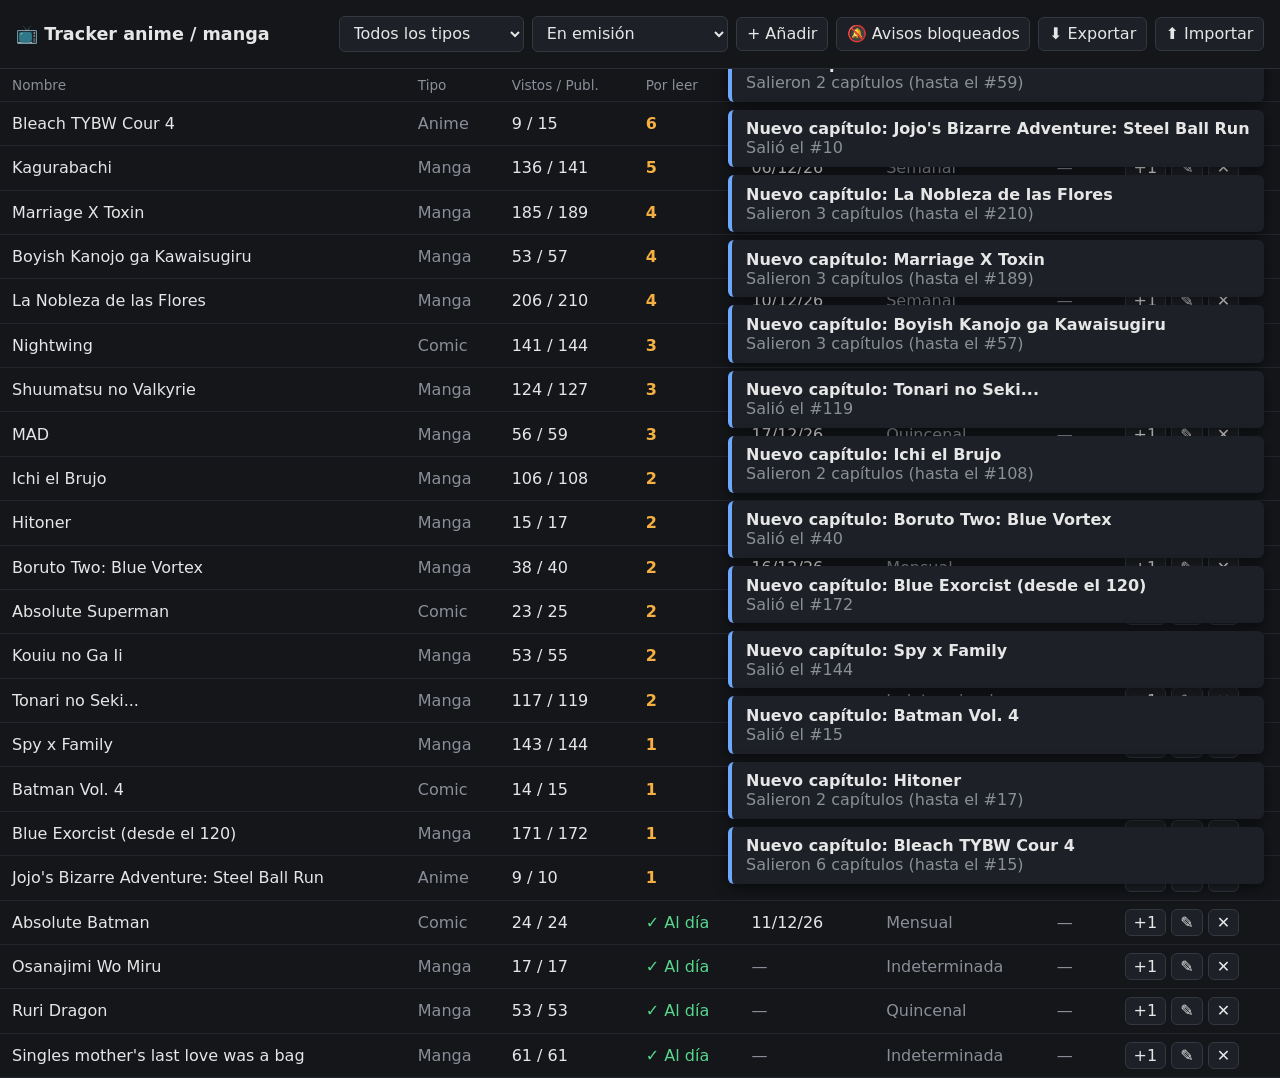
<file: index.html>
<!DOCTYPE html>
<html lang="es">
<head>
<meta charset="UTF-8">
<meta name="viewport" content="width=device-width, initial-scale=1">
<title>Tracker anime / manga</title>
<style>
  :root { --bg:#14161a; --card:#1d2026; --line:#2a2e36; --text:#e6e6e6; --muted:#8a8f98; --accent:#6ea8fe; --warn:#f5b041; --ok:#58d68d; }
  * { box-sizing: border-box; }
  body { margin: 0; font-family: system-ui, sans-serif; background: var(--bg); color: var(--text); }
  header { display: flex; flex-wrap: wrap; gap: .5rem; align-items: center; padding: 1rem; border-bottom: 1px solid var(--line); position: sticky; top: 0; background: var(--bg); z-index: 1; }
  h1 { font-size: 1.1rem; margin: 0 auto 0 0; }
  button, select, input { font: inherit; color: inherit; background: var(--card); border: 1px solid #333842; border-radius: 6px; padding: .4rem .6rem; }
  button { cursor: pointer; }
  button:hover { border-color: var(--accent); }
  .wrap { overflow-x: auto; }
  table { width: 100%; border-collapse: collapse; min-width: 720px; }
  th, td { padding: .5rem .75rem; text-align: left; border-bottom: 1px solid #23262d; white-space: nowrap; }
  th { color: var(--muted); font-weight: 500; font-size: .85rem; }
  td.nombre { white-space: normal; font-weight: 500; }
  .pend { color: var(--warn); font-weight: 600; }
  .ok { color: var(--ok); }
  .muted { color: var(--muted); }
  .acciones button { padding: .2rem .5rem; }
  dialog { background: var(--card); color: var(--text); border: 1px solid var(--line); border-radius: 10px; width: min(420px, 92vw); }
  dialog::backdrop { background: #000a; }
  dialog form { display: grid; gap: .6rem; }
  dialog label { display: grid; gap: .2rem; font-size: .85rem; color: var(--muted); }
  .fila { display: grid; grid-template-columns: 1fr 1fr; gap: .6rem; }
  #toasts { position: fixed; right: 1rem; bottom: 1rem; display: grid; gap: .5rem; }
  .toast { background: var(--card); border-left: 4px solid var(--accent); padding: .6rem .9rem; border-radius: 6px; box-shadow: 0 4px 14px #0008; }
</style>
</head>
<body>

<header>
  <h1>📺 Tracker anime / manga</h1>
  <select id="filtroTipo"></select>
  <select id="filtroEstado">
    <option value="todos">Todos</option>
    <option value="emision" selected>En emisión</option>
    <option value="pendientes">Con caps por leer</option>
    <option value="cerrados">Finalizados / Hiatus</option>
  </select>
  <button id="btnNuevo">+ Añadir</button>
  <button id="btnNotif">🔔 Activar avisos</button>
  <button id="btnExportar" title="Descargar copia de seguridad">⬇ Exportar</button>
  <label><button type="button" onclick="this.nextElementSibling.click()">⬆ Importar</button><input id="inputImportar" type="file" accept=".json" hidden></label>
</header>

<div class="wrap">
  <table>
    <thead><tr><th>Nombre</th><th>Tipo</th><th>Vistos / Publ.</th><th>Por leer</th><th>Próximo cap.</th><th>Frecuencia</th><th>Nota</th><th></th></tr></thead>
    <tbody id="tabla"></tbody>
  </table>
</div>

<dialog id="dialogo">
  <form method="dialog" id="formulario">
    <label>Nombre <input name="nombre" required></label>
    <div class="fila">
      <label>Tipo <select name="tipo"></select></label>
      <label>Estado <select name="estado"></select></label>
    </div>
    <div class="fila">
      <label>Publicados <input name="publicados" type="number" min="0" value="0"></label>
      <label>Vistos / leídos <input name="vistos" type="number" min="0" value="0"></label>
    </div>
    <div class="fila">
      <label>Próximo capítulo <input name="proximo" type="date"></label>
      <label>Frecuencia <select name="frecuencia"></select></label>
    </div>
    <div class="fila">
      <label>Nota (0-10) <input name="calificacion" type="number" min="0" max="10" step="0.5"></label>
      <label>Plataforma <input name="plataforma" placeholder="Streaming, Físico..."></label>
    </div>
    <label>Notas <input name="notas"></label>
    <div class="fila">
      <button value="cancelar" formnovalidate>Cancelar</button>
      <button value="guardar">Guardar</button>
    </div>
  </form>
</dialog>

<div id="toasts"></div>

<script>
const STORAGE_KEY = 'tracker-items';
const TIPOS = ['Anime', 'Manga', 'Manhwa/Webtoon', 'Comic', 'Serie', 'Pelicula', 'Álbum', 'Libro', 'Videojuego'];
const ESTADOS = ['En emisión', 'Finalizado', 'Hiatus'];
const FRECUENCIAS = { 'Semanal': 7, 'Quincenal': 14, 'Mensual': 'mes', 'Indeterminada': null };

// Datos iniciales sacados de la hoja "al dia" (solo se cargan la primera vez)
const DATOS_INICIALES = [
  ['Nightwing', 'Comic', 144, 141, '2026-12-11', 'En emisión', 'Mensual'],
  ['Kagurabachi', 'Manga', 139, 136, '2026-11-22', 'En emisión', 'Semanal'],
  ['Shuumatsu no Valkyrie', 'Manga', 126, 124, '2026-11-16', 'En emisión', 'Mensual'],
  ['Absolute Superman', 'Comic', 24, 23, '2026-12-01', 'En emisión', 'Mensual'],
  ['Kouiu no Ga Ii', 'Manga', 54, 53, '2026-12-03', 'En emisión', 'Mensual'],
  ['MAD', 'Manga', 57, 56, '2026-11-19', 'En emisión', 'Quincenal'],
  ["Jojo's Bizarre Adventure: Steel Ball Run", 'Anime', 9, 9, '2026-11-20', 'En emisión', 'Indeterminada'],
  ['La Nobleza de las Flores', 'Manga', 207, 206, '2026-11-19', 'En emisión', 'Semanal'],
  ['Marriage X Toxin', 'Manga', 186, 185, '2026-11-17', 'En emisión', 'Semanal'],
  ['Boyish Kanojo ga Kawaisugiru', 'Manga', 54, 53, '2026-11-19', 'En emisión', 'Semanal'],
  ['Tonari no Seki...', 'Manga', 118, 117, '2026-11-22', 'En emisión', 'Indeterminada'],
  ['Ichi el Brujo', 'Manga', 106, 106, '2026-11-22', 'En emisión', 'Semanal'],
  ['Boruto Two: Blue Vortex', 'Manga', 39, 38, '2026-11-16', 'En emisión', 'Mensual'],
  ['Blue Exorcist (desde el 120)', 'Manga', 171, 171, '2026-12-01', 'En emisión', 'Indeterminada'],
  ['Spy x Family', 'Manga', 143, 143, '2026-11-22', 'En emisión', 'Quincenal'],
  ['Absolute Batman', 'Comic', 24, 24, '2026-12-11', 'En emisión', 'Mensual'],
  ['Batman Vol. 4', 'Comic', 14, 14, '2026-12-01', 'En emisión', 'Mensual'],
  ['Osanajimi Wo Miru', 'Manga', 17, 17, '', 'En emisión', 'Indeterminada'],
  ['Hitoner', 'Manga', 15, 15, '2026-11-17', 'En emisión', 'Quincenal'],
  ['Ruri Dragon', 'Manga', 53, 53, '', 'En emisión', 'Quincenal'],
  ['Bleach TYBW Cour 4', 'Anime', 9, 9, '2026-10-26', 'En emisión', 'Semanal'],
  ["Singles mother's last love was a bag", 'Manga', 61, 61, '', 'En emisión', 'Indeterminada'],
  ['Super no Ura', 'Anime', 12, 12, '', 'Finalizado', 'Indeterminada'],
  ['Akane Banashi', 'Anime', 12, 12, '', 'Finalizado', 'Indeterminada'],
  ['Shingeki no Eroko-san', 'Manga', 63, 63, '', 'Finalizado', 'Indeterminada'],
  ['The Amazing Digital Circus', 'Serie', 9, 9, '', 'Finalizado', 'Indeterminada'],
  ['Witch Hat Atelier', 'Anime', 13, 13, '', 'Finalizado', 'Indeterminada'],
  ['Dorohedoro S2', 'Anime', 11, 11, '', 'Finalizado', 'Indeterminada'],
  ['Invincible S4', 'Serie', 8, 8, '', 'Finalizado', 'Indeterminada'],
  ['Black Clover', 'Manga', 392, 392, '', 'Finalizado', 'Indeterminada'],
  ['Mis Aventuras con Superman S3', 'Serie', 10, 10, '', 'Finalizado', 'Indeterminada'],
  ['Epifora', 'Manhwa/Webtoon', 10, 10, '', 'Hiatus', 'Semanal'],
  ['Raise Wa Tanin Ga Ii', 'Manga', 38, 38, '', 'Hiatus', 'Indeterminada'],
].map(([nombre, tipo, publicados, vistos, proximo, estado, frecuencia]) =>
  ({ id: crypto.randomUUID(), nombre, tipo, publicados, vistos, proximo, estado, frecuencia }));

let items = cargar();
let idEditando = null;

// ---------- Persistencia ----------
function cargar() {
  const guardado = localStorage.getItem(STORAGE_KEY);
  return guardado ? JSON.parse(guardado) : DATOS_INICIALES;
}
function guardar() {
  localStorage.setItem(STORAGE_KEY, JSON.stringify(items));
}

// ---------- Fechas (formato YYYY-MM-DD, hora local) ----------
function aISO(fecha) {
  const pad = n => String(n).padStart(2, '0');
  return `${fecha.getFullYear()}-${pad(fecha.getMonth() + 1)}-${pad(fecha.getDate())}`;
}
function hoyISO() { return aISO(new Date()); }
function siguienteFecha(iso, frecuencia) {
  const paso = FRECUENCIAS[frecuencia];
  if (!paso) return '';                       // indeterminada: hay que ponerla a mano
  const [y, m, d] = iso.split('-').map(Number);
  const fecha = new Date(y, m - 1, d);
  if (paso === 'mes') fecha.setMonth(fecha.getMonth() + 1);
  else fecha.setDate(fecha.getDate() + paso);
  return aISO(fecha);
}
function formatearFecha(iso) {
  if (!iso) return '<span class="muted">—</span>';
  const [y, m, d] = iso.split('-');
  return iso === hoyISO() ? '<b>Hoy</b>' : `${d}/${m}/${y.slice(2)}`;
}

// ---------- Comprobación de nuevos capítulos ----------
function revisarSalidas() {
  const hoy = hoyISO();
  let huboCambios = false;
  for (const item of items) {
    if (item.estado !== 'En emisión') continue;
    let nuevos = 0;
    while (item.proximo && item.proximo <= hoy && nuevos < 60) {
      item.publicados++;
      nuevos++;
      item.proximo = siguienteFecha(item.proximo, item.frecuencia);
    }
    if (nuevos > 0) {
      huboCambios = true;
      avisar(`Nuevo capítulo: ${item.nombre}`,
        nuevos === 1 ? `Salió el #${item.publicados}` : `Salieron ${nuevos} capítulos (hasta el #${item.publicados})`);
    }
  }
  if (huboCambios) { guardar(); render(); }
}

function avisar(titulo, cuerpo) {
  if ('Notification' in window && Notification.permission === 'granted') {
    try { new Notification(titulo, { body: cuerpo }); }
    catch { /* Chrome en Android no deja crear notificaciones así: queda el aviso en pantalla */ }
  }
  const toast = document.createElement('div');
  toast.className = 'toast';
  toast.innerHTML = `<b>${escapar(titulo)}</b><br><span class="muted">${escapar(cuerpo)}</span>`;
  document.getElementById('toasts').append(toast);
  setTimeout(() => toast.remove(), 8000);
}

// ---------- Render ----------
function escapar(texto) {
  return String(texto).replace(/[&<>"']/g, c => ({ '&': '&amp;', '<': '&lt;', '>': '&gt;', '"': '&quot;', "'": '&#39;' }[c]));
}

function render() {
  const tipo = document.getElementById('filtroTipo').value;
  const vista = document.getElementById('filtroEstado').value;

  const visibles = items
    .filter(i => tipo === 'todos' || i.tipo === tipo)
    .filter(i => vista === 'todos'
      || (vista === 'emision' && i.estado === 'En emisión')
      || (vista === 'pendientes' && i.publicados > i.vistos)
      || (vista === 'cerrados' && i.estado !== 'En emisión'))
    .sort((a, b) =>
      (b.publicados - b.vistos) - (a.publicados - a.vistos)
      || (a.proximo || '9999').localeCompare(b.proximo || '9999')
      || a.nombre.localeCompare(b.nombre));

  document.getElementById('tabla').innerHTML = visibles.map(i => {
    const porLeer = i.publicados - i.vistos;
    return `<tr>
      <td class="nombre">${escapar(i.nombre)}${i.notas ? `<br><small class="muted">${escapar(i.notas)}</small>` : ''}</td>
      <td class="muted">${escapar(i.tipo)}</td>
      <td>${i.vistos} / ${i.publicados}</td>
      <td class="${porLeer > 0 ? 'pend' : 'ok'}">${porLeer > 0 ? porLeer : '✓ Al día'}</td>
      <td>${i.estado === 'En emisión' ? formatearFecha(i.proximo) : `<span class="muted">${i.estado}</span>`}</td>
      <td class="muted">${i.estado === 'En emisión' ? escapar(i.frecuencia) : ''}</td>
      <td>${i.calificacion ?? '<span class="muted">—</span>'}</td>
      <td class="acciones">
        <button data-accion="visto" data-id="${i.id}" title="Marcar uno como visto" ${porLeer > 0 ? '' : 'disabled'}>+1</button>
        <button data-accion="editar" data-id="${i.id}" title="Editar">✎</button>
        <button data-accion="borrar" data-id="${i.id}" title="Borrar">✕</button>
      </td>
    </tr>`;
  }).join('') || '<tr><td colspan="8" class="muted">Nada por acá.</td></tr>';
}

// ---------- Formulario ----------
const dialogo = document.getElementById('dialogo');
const formulario = document.getElementById('formulario');

function rellenarSelect(select, opciones) {
  select.innerHTML = opciones.map(o => `<option value="${o}">${o}</option>`).join('');
}

function abrirFormulario(item) {
  idEditando = item?.id ?? null;
  formulario.reset();
  const datos = item ?? { tipo: 'Manga', estado: 'En emisión', frecuencia: 'Semanal' };
  for (const [campo, valor] of Object.entries(datos)) {
    if (formulario.elements[campo]) formulario.elements[campo].value = valor ?? '';
  }
  dialogo.showModal();
}

dialogo.addEventListener('close', () => {
  if (dialogo.returnValue !== 'guardar') return;
  const f = formulario.elements;
  const datos = {
    nombre: f.nombre.value.trim(),
    tipo: f.tipo.value,
    estado: f.estado.value,
    publicados: Number(f.publicados.value) || 0,
    vistos: Number(f.vistos.value) || 0,
    proximo: f.proximo.value,
    frecuencia: f.frecuencia.value,
    calificacion: f.calificacion.value === '' ? null : Number(f.calificacion.value),
    plataforma: f.plataforma.value.trim(),
    notas: f.notas.value.trim(),
  };
  if (idEditando) Object.assign(items.find(i => i.id === idEditando), datos);
  else items.push({ id: crypto.randomUUID(), ...datos });
  guardar();
  revisarSalidas();
  render();
});

// ---------- Eventos ----------
document.getElementById('tabla').addEventListener('click', e => {
  const boton = e.target.closest('button');
  if (!boton) return;
  const item = items.find(i => i.id === boton.dataset.id);
  if (boton.dataset.accion === 'visto') item.vistos = Math.min(item.vistos + 1, item.publicados);
  if (boton.dataset.accion === 'editar') return abrirFormulario(item);
  if (boton.dataset.accion === 'borrar' && confirm(`¿Borrar "${item.nombre}"?`)) items = items.filter(i => i !== item);
  guardar();
  render();
});

document.getElementById('btnNuevo').onclick = () => abrirFormulario(null);
document.getElementById('filtroTipo').onchange = render;
document.getElementById('filtroEstado').onchange = render;

const btnNotif = document.getElementById('btnNotif');
function actualizarBotonNotif() {
  if (!('Notification' in window)) { btnNotif.textContent = '🔕 Sin soporte'; btnNotif.disabled = true; return; }
  const estado = Notification.permission;
  btnNotif.textContent = estado === 'granted' ? '🔔 Avisos activos' : estado === 'denied' ? '🔕 Avisos bloqueados' : '🔔 Activar avisos';
  btnNotif.disabled = estado !== 'default';
}
btnNotif.onclick = async () => { await Notification.requestPermission(); actualizarBotonNotif(); };

document.getElementById('btnExportar').onclick = () => {
  const blob = new Blob([JSON.stringify(items, null, 2)], { type: 'application/json' });
  const enlace = Object.assign(document.createElement('a'), { href: URL.createObjectURL(blob), download: `tracker-${hoyISO()}.json` });
  enlace.click();
  URL.revokeObjectURL(enlace.href);
};

document.getElementById('inputImportar').onchange = async e => {
  const archivo = e.target.files[0];
  if (!archivo) return;
  try {
    // Suma lo que no esté ya (mismo nombre + tipo); no pisa lo que tenés
    const clave = i => i.nombre.toLowerCase().normalize('NFKD').replace(/[^a-z0-9]/g, '') + '|' + i.tipo;
    const existentes = new Set(items.map(clave));
    const nuevos = JSON.parse(await archivo.text()).filter(i => !existentes.has(clave(i)));
    items.push(...nuevos.map(i => ({ ...i, id: i.id ?? crypto.randomUUID() })));
    guardar();
    revisarSalidas();
    render();
    avisar('Importado', `${nuevos.length} títulos nuevos añadidos`);
  } catch { alert('Ese archivo no es un JSON válido.'); }
  e.target.value = '';
};

// ---------- Inicio ----------
rellenarSelect(document.getElementById('filtroTipo'), ['todos', ...TIPOS]);
document.getElementById('filtroTipo').options[0].textContent = 'Todos los tipos';
rellenarSelect(formulario.elements.tipo, TIPOS);
rellenarSelect(formulario.elements.estado, ESTADOS);
rellenarSelect(formulario.elements.frecuencia, Object.keys(FRECUENCIAS));
actualizarBotonNotif();
guardar();
render();
revisarSalidas();
setInterval(revisarSalidas, 10 * 60 * 1000);   // vuelve a mirar cada 10 min mientras la pestaña esté abierta
</script>
</body>
</html>
</file>
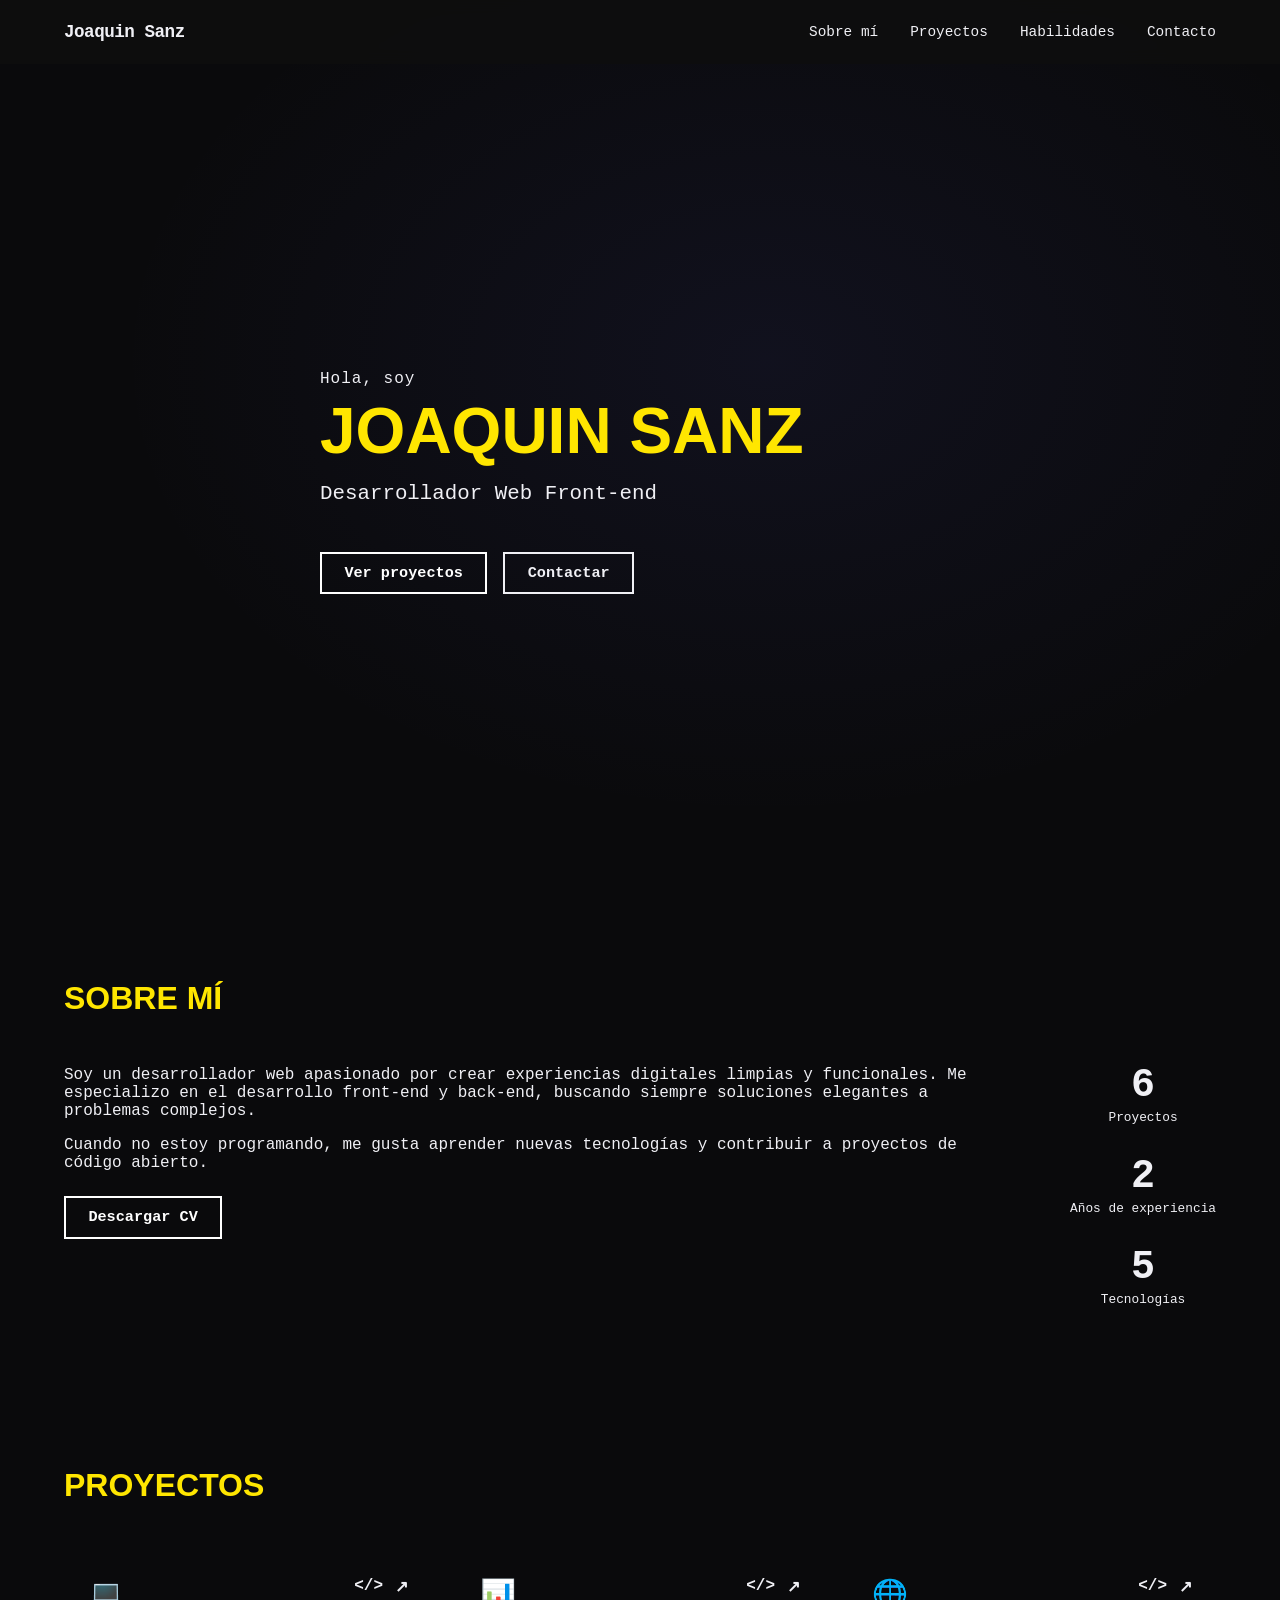
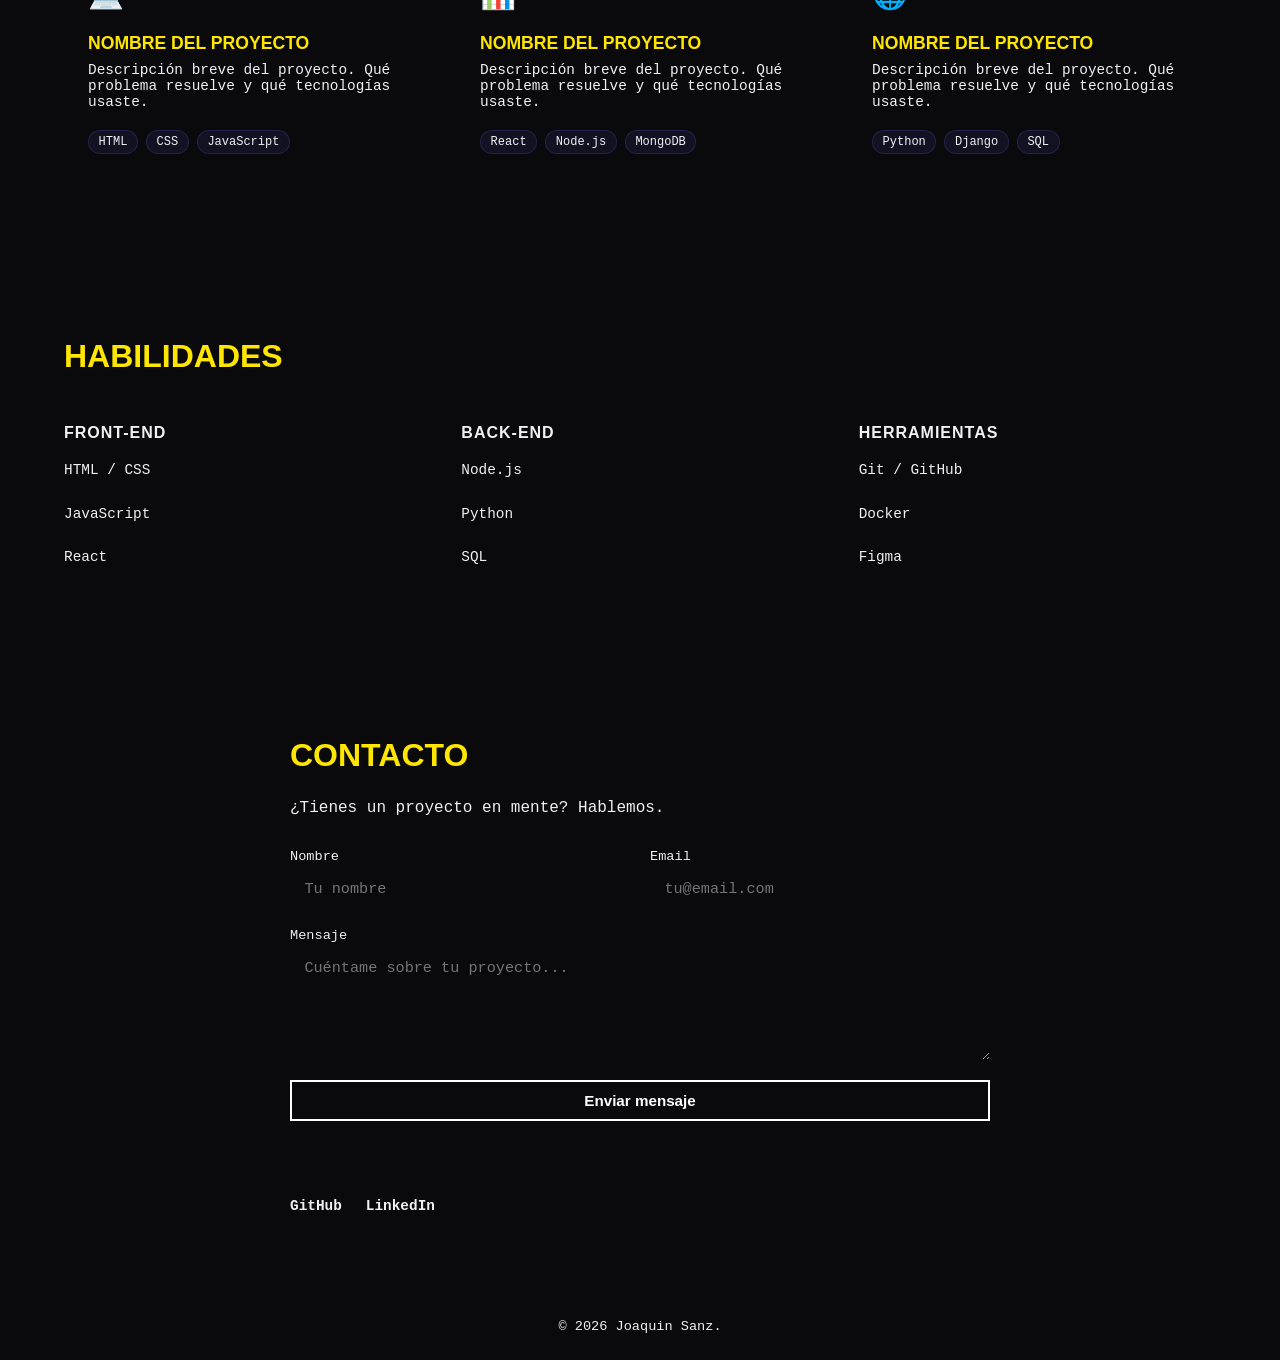
<file: joak-io.github.io/index.html>
<!DOCTYPE html>
<html lang="es">
<head>
  <meta charset="UTF-8" />
  <meta name="viewport" content="width=device-width, initial-scale=1.0" />
  <title>Portfolio | Joaquin Sanz</title>
  <link rel="stylesheet" href="style.css" />
</head>
<body>

  <!-- ===== NAVBAR ===== -->
  <header class="navbar">
    <div class="container nav-inner">
      <a href="#" class="logo">Joaquin Sanz</a>
      <nav>
        <ul class="nav-links">
          <li><a href="#sobre-mi">Sobre mí</a></li>
          <li><a href="#proyectos">Proyectos</a></li>
          <li><a href="#habilidades">Habilidades</a></li>
          <li><a href="#contacto">Contacto</a></li>
        </ul>
      </nav>
      <button class="menu-toggle" aria-label="Abrir menú">&#9776;</button>
    </div>
  </header>

  <!-- ===== HERO ===== -->
  <section class="hero" id="inicio">
    <div class="container hero-content">
      <p class="hero-sub">Hola, soy</p>
      <h1 class="hero-title">Joaquin Sanz</h1>
      <p class="hero-role">Desarrollador Web <span class="accent" id="typed-role"></span></p>
      <div class="hero-cta">
        <a href="#proyectos" class="btn btn-primary">Ver proyectos</a>
        <a href="#contacto" class="btn btn-outline">Contactar</a>
      </div>
    </div>
  </section>

  <!-- ===== SOBRE MÍ ===== -->
  <section class="section" id="sobre-mi">
    <div class="container">
      <h2 class="section-title">Sobre mí</h2>
      <div class="about-grid">
        <div class="about-text">
          <p>
            Soy un desarrollador web apasionado por crear experiencias digitales
            limpias y funcionales. Me especializo en el desarrollo front-end y back-end,
            buscando siempre soluciones elegantes a problemas complejos.
          </p>
          <p>
            Cuando no estoy programando, me gusta aprender nuevas tecnologías y
            contribuir a proyectos de código abierto.
          </p>
          <a href="#" class="btn btn-primary" download>Descargar CV</a>
        </div>
        <div class="about-stats">
          <div class="stat">
            <span class="stat-number" data-target="10">0</span>
            <span class="stat-label">Proyectos</span>
          </div>
          <div class="stat">
            <span class="stat-number" data-target="3">0</span>
            <span class="stat-label">Años de experiencia</span>
          </div>
          <div class="stat">
            <span class="stat-number" data-target="8">0</span>
            <span class="stat-label">Tecnologías</span>
          </div>
        </div>
      </div>
    </div>
  </section>

  <!-- ===== PROYECTOS ===== -->
  <section class="section section-alt" id="proyectos">
    <div class="container">
      <h2 class="section-title">Proyectos</h2>
      <div class="projects-grid">

        <article class="card">
          <div class="card-header">
            <span class="card-icon">&#128187;</span>
            <div class="card-links">
              <a href="#" aria-label="Código fuente">&#60;/&#62;</a>
              <a href="#" aria-label="Demo en vivo">&#8599;</a>
            </div>
          </div>
          <h3 class="card-title">Nombre del Proyecto</h3>
          <p class="card-desc">Descripción breve del proyecto. Qué problema resuelve y qué tecnologías usaste.</p>
          <div class="card-tags">
            <span class="tag">HTML</span>
            <span class="tag">CSS</span>
            <span class="tag">JavaScript</span>
          </div>
        </article>

        <article class="card">
          <div class="card-header">
            <span class="card-icon">&#128202;</span>
            <div class="card-links">
              <a href="#" aria-label="Código fuente">&#60;/&#62;</a>
              <a href="#" aria-label="Demo en vivo">&#8599;</a>
            </div>
          </div>
          <h3 class="card-title">Nombre del Proyecto</h3>
          <p class="card-desc">Descripción breve del proyecto. Qué problema resuelve y qué tecnologías usaste.</p>
          <div class="card-tags">
            <span class="tag">React</span>
            <span class="tag">Node.js</span>
            <span class="tag">MongoDB</span>
          </div>
        </article>

        <article class="card">
          <div class="card-header">
            <span class="card-icon">&#127760;</span>
            <div class="card-links">
              <a href="#" aria-label="Código fuente">&#60;/&#62;</a>
              <a href="#" aria-label="Demo en vivo">&#8599;</a>
            </div>
          </div>
          <h3 class="card-title">Nombre del Proyecto</h3>
          <p class="card-desc">Descripción breve del proyecto. Qué problema resuelve y qué tecnologías usaste.</p>
          <div class="card-tags">
            <span class="tag">Python</span>
            <span class="tag">Django</span>
            <span class="tag">SQL</span>
          </div>
        </article>

      </div>
    </div>
  </section>

  <!-- ===== HABILIDADES ===== -->
  <section class="section" id="habilidades">
    <div class="container">
      <h2 class="section-title">Habilidades</h2>
      <div class="skills-grid">

        <div class="skill-group">
          <h3 class="skill-group-title">Front-end</h3>
          <ul class="skill-list">
            <li class="skill-item">
              <span class="skill-name">HTML / CSS</span>
              <div class="skill-bar"><div class="skill-fill" data-width="90"></div></div>
            </li>
            <li class="skill-item">
              <span class="skill-name">JavaScript</span>
              <div class="skill-bar"><div class="skill-fill" data-width="80"></div></div>
            </li>
            <li class="skill-item">
              <span class="skill-name">React</span>
              <div class="skill-bar"><div class="skill-fill" data-width="70"></div></div>
            </li>
          </ul>
        </div>

        <div class="skill-group">
          <h3 class="skill-group-title">Back-end</h3>
          <ul class="skill-list">
            <li class="skill-item">
              <span class="skill-name">Node.js</span>
              <div class="skill-bar"><div class="skill-fill" data-width="75"></div></div>
            </li>
            <li class="skill-item">
              <span class="skill-name">Python</span>
              <div class="skill-bar"><div class="skill-fill" data-width="65"></div></div>
            </li>
            <li class="skill-item">
              <span class="skill-name">SQL</span>
              <div class="skill-bar"><div class="skill-fill" data-width="70"></div></div>
            </li>
          </ul>
        </div>

        <div class="skill-group">
          <h3 class="skill-group-title">Herramientas</h3>
          <ul class="skill-list">
            <li class="skill-item">
              <span class="skill-name">Git / GitHub</span>
              <div class="skill-bar"><div class="skill-fill" data-width="85"></div></div>
            </li>
            <li class="skill-item">
              <span class="skill-name">Docker</span>
              <div class="skill-bar"><div class="skill-fill" data-width="55"></div></div>
            </li>
            <li class="skill-item">
              <span class="skill-name">Figma</span>
              <div class="skill-bar"><div class="skill-fill" data-width="60"></div></div>
            </li>
          </ul>
        </div>

      </div>
    </div>
  </section>

  <!-- ===== CONTACTO ===== -->
  <section class="section section-alt" id="contacto">
    <div class="container contact-wrapper">
      <h2 class="section-title">Contacto</h2>
      <p class="contact-sub">¿Tienes un proyecto en mente? Hablemos.</p>

      <form class="contact-form" id="contact-form" novalidate>
        <div class="form-row">
          <div class="form-group">
            <label for="nombre">Nombre</label>
            <input type="text" id="nombre" name="nombre" placeholder="Tu nombre" required />
          </div>
          <div class="form-group">
            <label for="email">Email</label>
            <input type="email" id="email" name="email" placeholder="tu@email.com" required />
          </div>
        </div>
        <div class="form-group">
          <label for="mensaje">Mensaje</label>
          <textarea id="mensaje" name="mensaje" rows="5" placeholder="Cuéntame sobre tu proyecto..." required></textarea>
        </div>
        <button type="submit" class="btn btn-primary">Enviar mensaje</button>
        <p class="form-status" id="form-status"></p>
      </form>

      <div class="social-links">
        <a href="#" class="social-link" aria-label="GitHub">GitHub</a>
        <a href="#" class="social-link" aria-label="LinkedIn">LinkedIn</a>
      </div>
    </div>
  </section>

  <!-- ===== FOOTER ===== -->
  <footer class="footer">
    <div class="container">
      <p>&copy; <span id="year"></span> Joaquin Sanz.</p>
    </div>
  </footer>

  <script src="main.js"></script>
</body>
</html>
</file>
<file: joak-io.github.io/style.css>
/* =============================================
   VARIABLES & RESET
   ============================================= */
   
:root {
  --bg-dark: #0a0a0c;
  --accent-yellow: #ffe600;
  --text-main: #f0f0f5;
  --font-title: 'Chakra Petch', sans-serif;
  --font-code: 'JetBrains Mono', monospace;
}

*, *::before, *::after { box-sizing: border-box; margin: 0; padding: 0; }

html { scroll-behavior: smooth; }


body {
  background-color: var(--bg-dark);
  color: var(--text-main);
  font-family: var(--font-code);
}

.card-project {
  background: #121217;
  border: 2px solid var(--accent-yellow);
  clip-path: polygon(0 0, 92% 0, 100% 8%, 100% 100%, 0 100%);
  padding: 20px;
}

h1, h2, h3 {
  font-family: var(--font-title);
  color: var(--accent-yellow);
  text-transform: uppercase;
}

a { color: inherit; text-decoration: none; }
ul { list-style: none; }
img { display: block; max-width: 100%; }

/* =============================================
   UTILITIES
   ============================================= */
.container {
  width: 90%;
  max-width: var(--max-w);
  margin-inline: auto;
}

.section  { padding: 80px 0; }
.section-alt { background: var(--bg-alt); }

.section-title {
  font-size: clamp(1.5rem, 3vw, 2rem);
  font-weight: 700;
  margin-bottom: 2.5rem;
  position: relative;
  display: inline-block;
}
.section-title::after {
  content: '';
  display: block;
  width: 40px;
  height: 3px;
  background: var(--accent);
  margin-top: 6px;
  border-radius: 2px;
}

.accent { color: var(--accent); }

/* =============================================
   BUTTONS
   ============================================= */
.btn {
  display: inline-block;
  padding: 0.65rem 1.4rem;
  border-radius: var(--radius);
  font-size: 0.95rem;
  font-weight: 600;
  cursor: pointer;
  transition: background var(--transition), color var(--transition),
              border-color var(--transition), transform var(--transition);
  border: 2px solid transparent;
}
.btn:hover { transform: translateY(-2px); }

.btn-primary {
  background: var(--accent);
  color: #fff;
  border-color: var(--accent);
}
.btn-primary:hover { background: var(--accent-hover); border-color: var(--accent-hover); }

.btn-outline {
  background: transparent;
  color: var(--accent);
  border-color: var(--accent);
}
.btn-outline:hover { background: var(--accent); color: #fff; }

/* =============================================
   NAVBAR
   ============================================= */
.navbar {
  position: fixed;
  top: 0; left: 0; right: 0;
  z-index: 100;
  background: rgba(15,15,15,0.85);
  backdrop-filter: blur(8px);
  border-bottom: 1px solid var(--border);
  height: 64px;
}

.nav-inner {
  display: flex;
  align-items: center;
  justify-content: space-between;
  height: 64px;
}

.logo {
  font-weight: 700;
  font-size: 1.1rem;
  color: var(--text);
  letter-spacing: -0.5px;
}
.logo:hover { color: var(--accent); }

.box {
  width: 679px;
  height: 87px;
}

.box .rectangle {
  position: fixed;
  top: 0;
  left: 1000px;
  width: 675px;
  height: 64px;
  background-color: #131416;
  border-radius: 20px;
}


.nav-links {
  display: flex;
  gap: 2rem;
}
.nav-links a {
  color: var(--text-muted);
  font-size: 0.9rem;
  transition: color var(--transition);
}
.nav-links a:hover { color: var(--text); }

.menu-toggle {
  display: none;
  background: none;
  border: none;
  color: var(--text);
  font-size: 1.5rem;
  cursor: pointer;
}

/* =============================================
   HERO
   ============================================= */
.hero {
  min-height: 100vh;
  display: flex;
  align-items: center;
  padding-top: 64px;
  background: radial-gradient(ellipse at 60% 40%, rgba(99,102,241,0.08) 0%, transparent 60%);
}

.hero-content { max-width: 640px; }

.hero-sub {
  color: var(--accent);
  font-size: 1rem;
  font-weight: 500;
  letter-spacing: 1px;
  margin-bottom: 0.5rem;
}

.hero-title {
  font-size: clamp(2.5rem, 6vw, 4rem);
  font-weight: 800;
  line-height: 1.1;
  margin-bottom: 1rem;
}

.hero-role {
  font-size: clamp(1rem, 2.5vw, 1.3rem);
  color: var(--text-muted);
  margin-bottom: 2rem;
  min-height: 1.8em;
}

.hero-cta { display: flex; gap: 1rem; flex-wrap: wrap; }

/* =============================================
   SOBRE MÍ
   ============================================= */
.about-grid {
  display: grid;
  grid-template-columns: 1fr auto;
  gap: 4rem;
  align-items: start;
}

.about-text p { color: var(--text-muted); margin-bottom: 1rem; }
.about-text .btn { margin-top: 0.5rem; }

.about-stats {
  display: flex;
  flex-direction: column;
  gap: 2rem;
}

.stat { text-align: center; }
.stat-number {
  display: block;
  font-size: 2.5rem;
  font-weight: 800;
  color: var(--accent);
  line-height: 1;
}
.stat-label {
  display: block;
  font-size: 0.8rem;
  color: var(--text-muted);
  margin-top: 4px;
}

/* =============================================
   PROYECTOS
   ============================================= */
.projects-grid {
  display: grid;
  grid-template-columns: repeat(auto-fill, minmax(300px, 1fr));
  gap: 1.5rem;
}

.card {
  background: var(--surface);
  border: 1px solid var(--border);
  border-radius: var(--radius);
  padding: 1.5rem;
  transition: border-color var(--transition), transform var(--transition);
}
.card:hover { border-color: var(--accent); transform: translateY(-4px); }

.card-header {
  display: flex;
  justify-content: space-between;
  align-items: flex-start;
  margin-bottom: 1.25rem;
}

.card-icon { font-size: 1.8rem; }

.card-links {
  display: flex;
  gap: 0.75rem;
}
.card-links a {
  color: var(--text-muted);
  font-size: 1rem;
  font-weight: 600;
  transition: color var(--transition);
}
.card-links a:hover { color: var(--accent); }

.card-title {
  font-size: 1.1rem;
  font-weight: 700;
  margin-bottom: 0.5rem;
}
.card-desc {
  color: var(--text-muted);
  font-size: 0.9rem;
  margin-bottom: 1.25rem;
}

.card-tags { display: flex; gap: 0.5rem; flex-wrap: wrap; }
.tag {
  font-size: 0.75rem;
  padding: 0.25rem 0.6rem;
  background: rgba(99,102,241,0.1);
  color: var(--accent);
  border-radius: 20px;
  border: 1px solid rgba(99,102,241,0.2);
}

/* =============================================
   HABILIDADES
   ============================================= */
.skills-grid {
  display: grid;
  grid-template-columns: repeat(auto-fill, minmax(280px, 1fr));
  gap: 2.5rem;
}

.skill-group-title {
  font-size: 1rem;
  font-weight: 700;
  color: var(--accent);
  margin-bottom: 1.25rem;
  text-transform: uppercase;
  letter-spacing: 1px;
}

.skill-list { display: flex; flex-direction: column; gap: 1rem; }


.skill-name {
  display: block;
  font-size: 0.9rem;
  margin-bottom: 0.35rem;
}
.skill-bar {
  height: 6px;
  background: var(--border);
  border-radius: 3px;
  overflow: hidden;
}
.skill-fill {
  height: 100%;
  background: var(--accent);
  border-radius: 3px;
  width: 0;                     /* animated by JS */
  transition: width 1s ease;
}

/* =============================================
   CONTACTO
   ============================================= */
.contact-wrapper { max-width: 700px; }

.contact-sub {
  color: var(--text-muted);
  margin-bottom: 2rem;
  margin-top: -1.5rem;
}

.contact-form { display: flex; flex-direction: column; gap: 1.25rem; }

.form-row {
  display: grid;
  grid-template-columns: 1fr 1fr;
  gap: 1.25rem;
}

.form-group { display: flex; flex-direction: column; gap: 0.35rem; }
.form-group label { font-size: 0.85rem; color: var(--text-muted); }

input, textarea {
  background: var(--surface);
  border: 1px solid var(--border);
  border-radius: var(--radius);
  color: var(--text);
  padding: 0.65rem 0.9rem;
  font-size: 0.95rem;
  font-family: inherit;
  width: 100%;
  transition: border-color var(--transition);
  resize: vertical;
}
input:focus, textarea:focus {
  outline: none;
  border-color: var(--accent);
}

.form-status {
  font-size: 0.85rem;
  min-height: 1.2em;
  color: var(--accent);
}

.social-links {
  display: flex;
  gap: 1.5rem;
  margin-top: 2.5rem;
}
.social-link {
  color: var(--text-muted);
  font-size: 0.9rem;
  font-weight: 600;
  border-bottom: 1px solid transparent;
  transition: color var(--transition), border-color var(--transition);
}
.social-link:hover { color: var(--accent); border-color: var(--accent); }

/* =============================================
   FOOTER
   ============================================= */
.footer {
  border-top: 1px solid var(--border);
  padding: 1.5rem 0;
  text-align: center;
}
.footer p { color: var(--text-muted); font-size: 0.85rem; }

/* =============================================
   RESPONSIVE
   ============================================= */
@media (max-width: 768px) {
  .nav-links { display: none; flex-direction: column; gap: 1rem; }
  .nav-links.open {
    display: flex;
    position: absolute;
    top: 64px; left: 0; right: 0;
    background: var(--bg);
    border-bottom: 1px solid var(--border);
    padding: 1.5rem;
  }
  .menu-toggle { display: block; }

  .about-grid { grid-template-columns: 1fr; }
  .about-stats { flex-direction: row; justify-content: space-around; }

  .form-row { grid-template-columns: 1fr; }

  .hero-cta { flex-direction: column; }
  .hero-cta .btn { text-align: center; }
}
</file>
